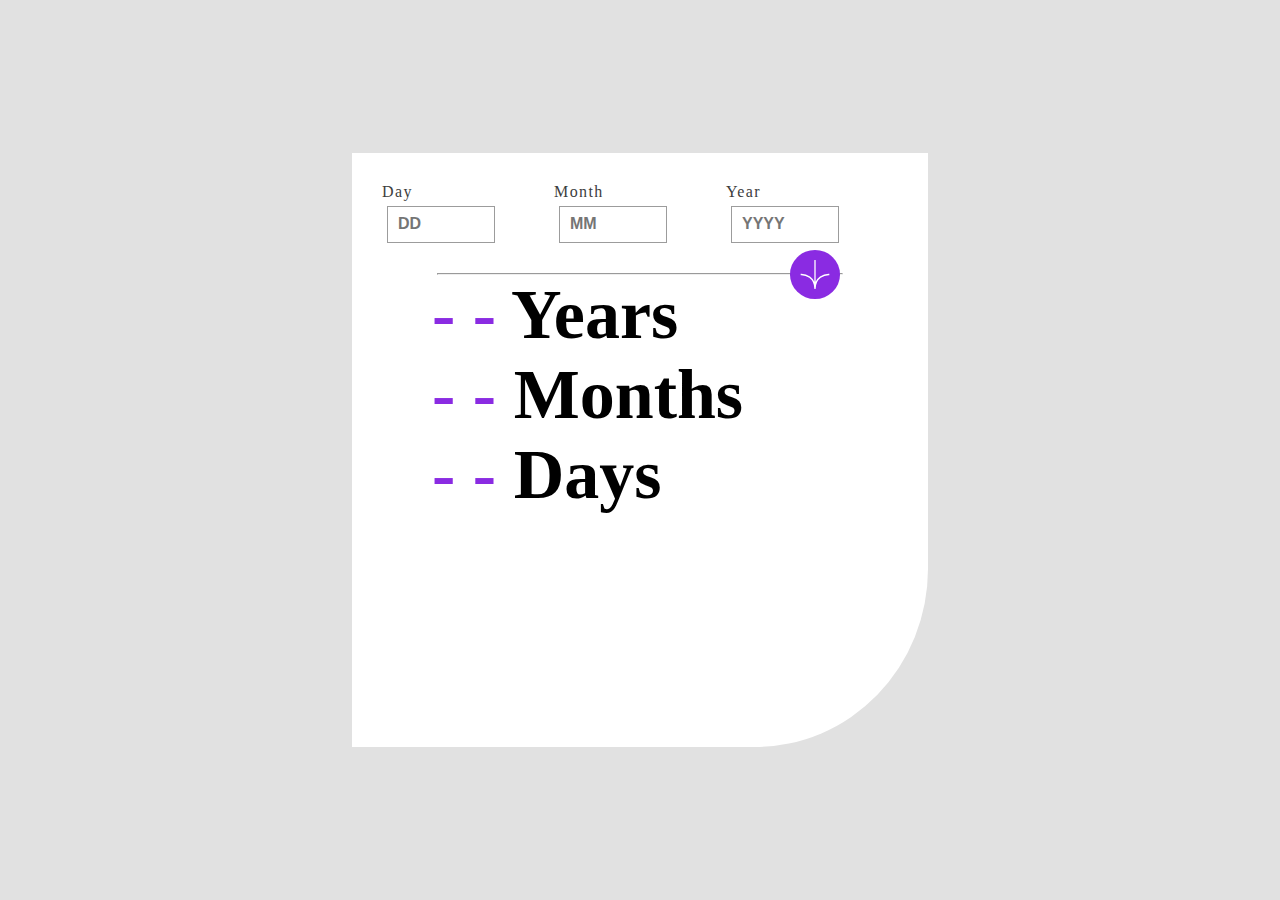
<file: Age/index.html>
<!DOCTYPE html>
<html lang="en">
<head>
    <meta charset="UTF-8">
    <meta name="viewport" content="width=device-width, initial-scale=1.0">
    <title>Age Calculator</title>
    <link rel="stylesheet" href="age.css">
</head>
<body>
    <main>
        <section1>
        <div1>
            <label for="Day">Day</label>
            <input type="number" placeholder="DD" class="error" id="cor" min="0">
        </div1>
        <div2>
            <label for="Month">Month</label>
            <input type="number" placeholder="MM" class="error" id="cor" min="0">
        </div2>
        <div3> 
            <label for="Year">Year</label>
            <input type="number" placeholder="YYYY" class="error" id="cor" min="0">
        </div3>
        </section1>
        <hr><img src="icon-arrow.svg" >
        <section2>
            <div class="d">
                <span id="y">- -</span>   Years
            </div>
            <div class="m">
                <span id="m">- -</span>  Months
            </div>
            <div class="y">
                <span id="d">- -</span>   Days
            </div>
        </section>
    </main>
<script src="indx.js"></script>
</body>
</html>
</file>
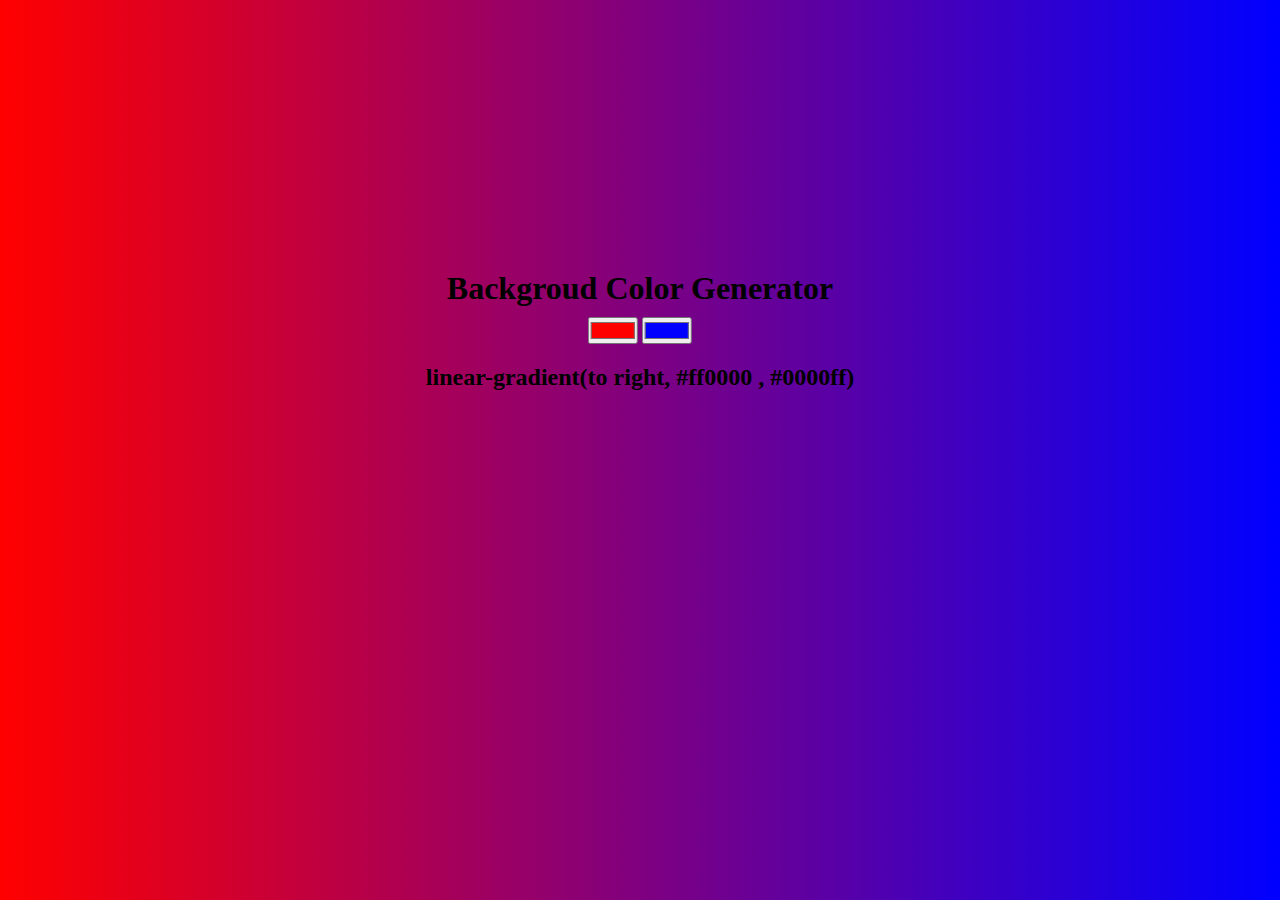
<file: bg/index.html>
<!DOCTYPE html>
<html lang="en">
<head>
    <meta charset="UTF-8">
    <meta name="viewport" content="width=device-width, initial-scale=1.0">
    <title>BackGround Generator</title>
    <link rel="stylesheet" href="bg.css">
</head>
<body class="bg">
    <main >
        <div class="title">
            Backgroud Color Generator
        </div>
        <div class="generator">
            <input type="color" id="st" value="#ff0000" oninput="inpv()">
            <input type="color" id="sec" value="#0000FF" oninput="inpv()">
        </div>
        <div class="value">
            linear-gradient(to right, #ff0000 , #0000ff)
        </div>
    </main>
<script src ="bg.js"></script>
</body>
</html>
</file>
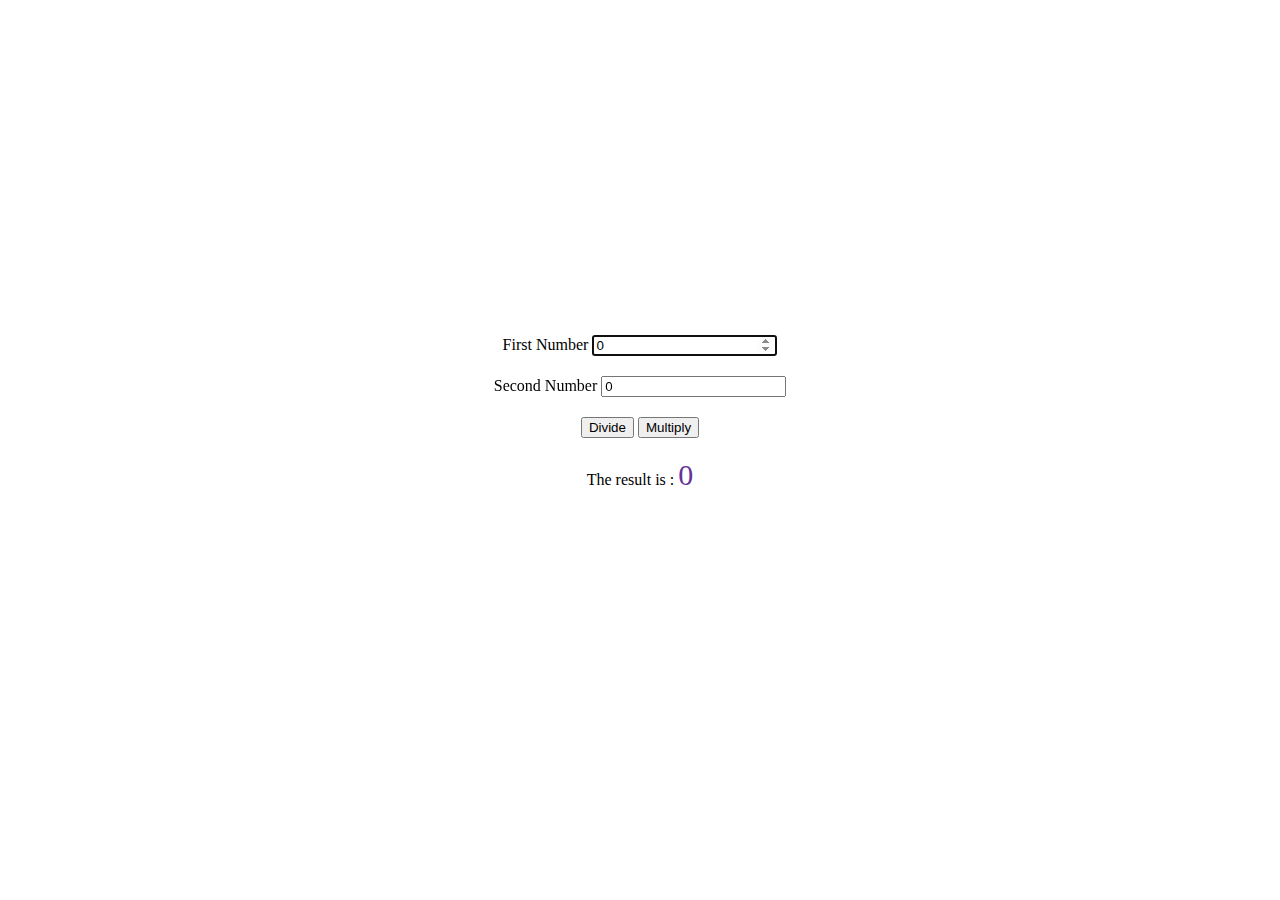
<file: Calculator/index.html>
<!DOCTYPE html>
<html lang="en">
<head>
    <meta charset="UTF-8">
    <meta name="viewport" content="width=device-width, initial-scale=1.0">
    <title>Calculator</title>
    <style>
        main{
            display: flex;
            flex-direction: column;
            justify-content: center;
            align-items: center;
            gap: 20px;
            height: 90dvh;
        }
        span{
            font-size: 30px;
            color: rebeccapurple;
        }
    </style>
</head>
<body>
    <main>
        <section class="firstNumber">    
            <label>First Number</label>
            <input type="number" id="first" value="0" autofocus>
        </section>

        <section class="secondNumber">
            <label>Second Number</label>
            <input type="number" id="second" value="0">
            <!-- <span id="error"></span> -->
        </section>
        <section>
            <button>Divide</button>
            <button>Multiply</button>
        </section>
        <section class="result">
  
            <div class="output">The result is : <span> 0</span></div>
        </section>
    </main>
<script src="cal.js"></script>
</body>
</html>
</file>
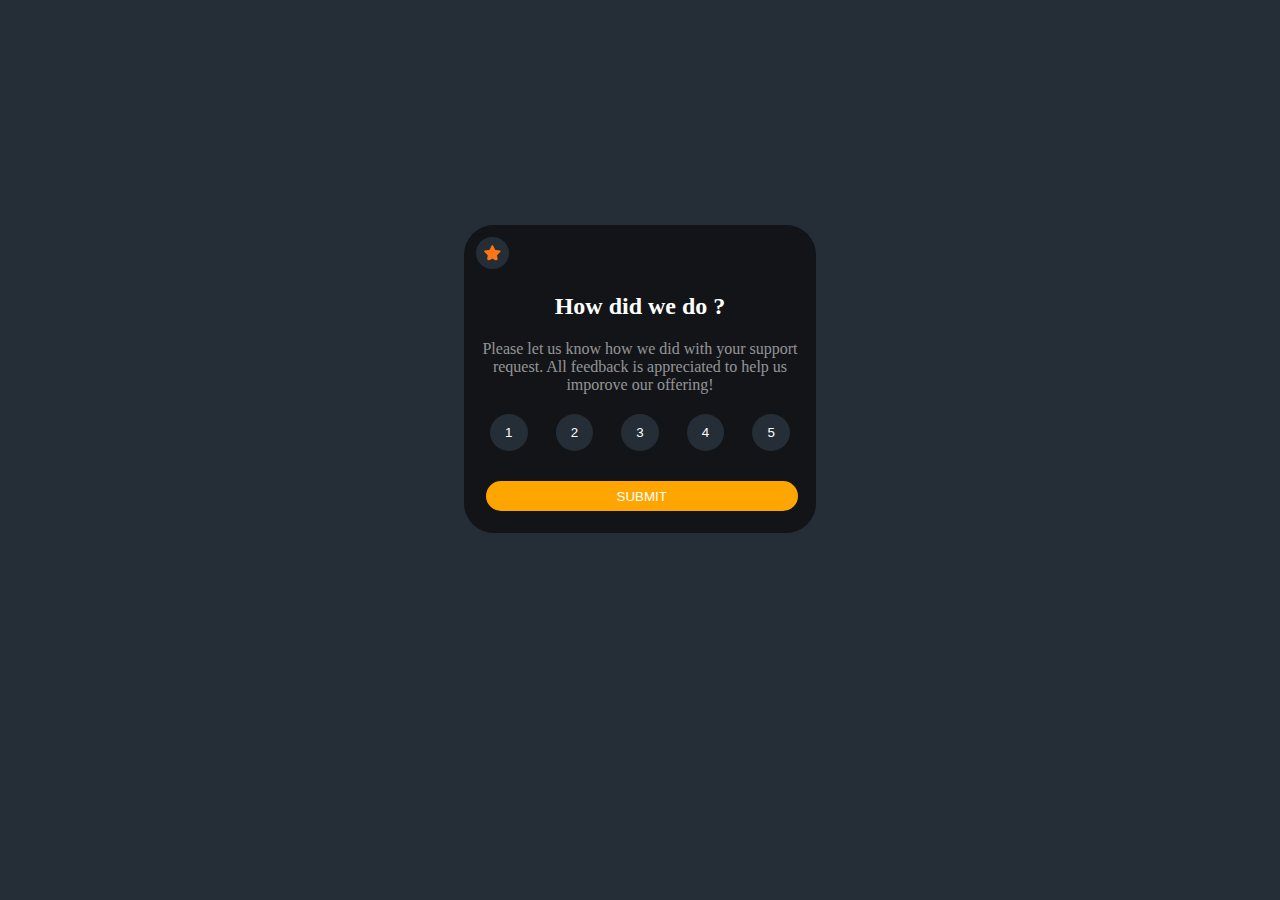
<file: FeedBack Report/index.html>
<!DOCTYPE html>
<html lang="en">
<head>
    <meta charset="UTF-8">
    <meta name="viewport" content="width=device-width, initial-scale=1.0">
    <title>FeedBack Report</title>
    <link rel="stylesheet" href="index.css">
</head>
<body>
    <div class="content">
    <div class="inner">
    <div class="first">
        <div class="ratePage">
            <div class="star">
                <img src="icon-star.svg" id="star">
            </div>

            <div class="title">
                <h2>How did we do ?</h2>
            </div>

            <div class="text">
                <p>Please let us know how we did with your support request. All feedback is appreciated to help us imporove our offering!</p>
            </div>
            <div class="button">
                <ul>
                    <li><button class="value">1</button></li>
                    <li><button class="value">2</button></li>
                    <li><button class="value">3</button></li>
                    <li><button class="value">4</button></li>
                    <li><button class="value">5</button></li>
                </ul>
            </div>
            
            <div class="Submit">
                <input type="Submit" id="Submit">
            </div>
        </div>
    </div>
        <div class="secpart">
        <div class="thankPage">
            <div class="Pic">
                <img src="illustration-thank-you.svg">
            </div>

            <div class="output">
                <p>You selceted <span id="number">5</span> out of 5</p>
            </div>

            <div class="Thanks">
                <h2>Thank You!</h2>
            </div>

            <div class="text">
            <p>We appreciate you taking the time to give a rating. If you ever need more support,don't hesistate to get it touch!</p>
            </div>

            <div class="Submit">
                <button id="back">Return</button>
            </div>
        </div>
    </div>    
    </div>
<script src="index.js"></script>
</body>
</html>
</file>
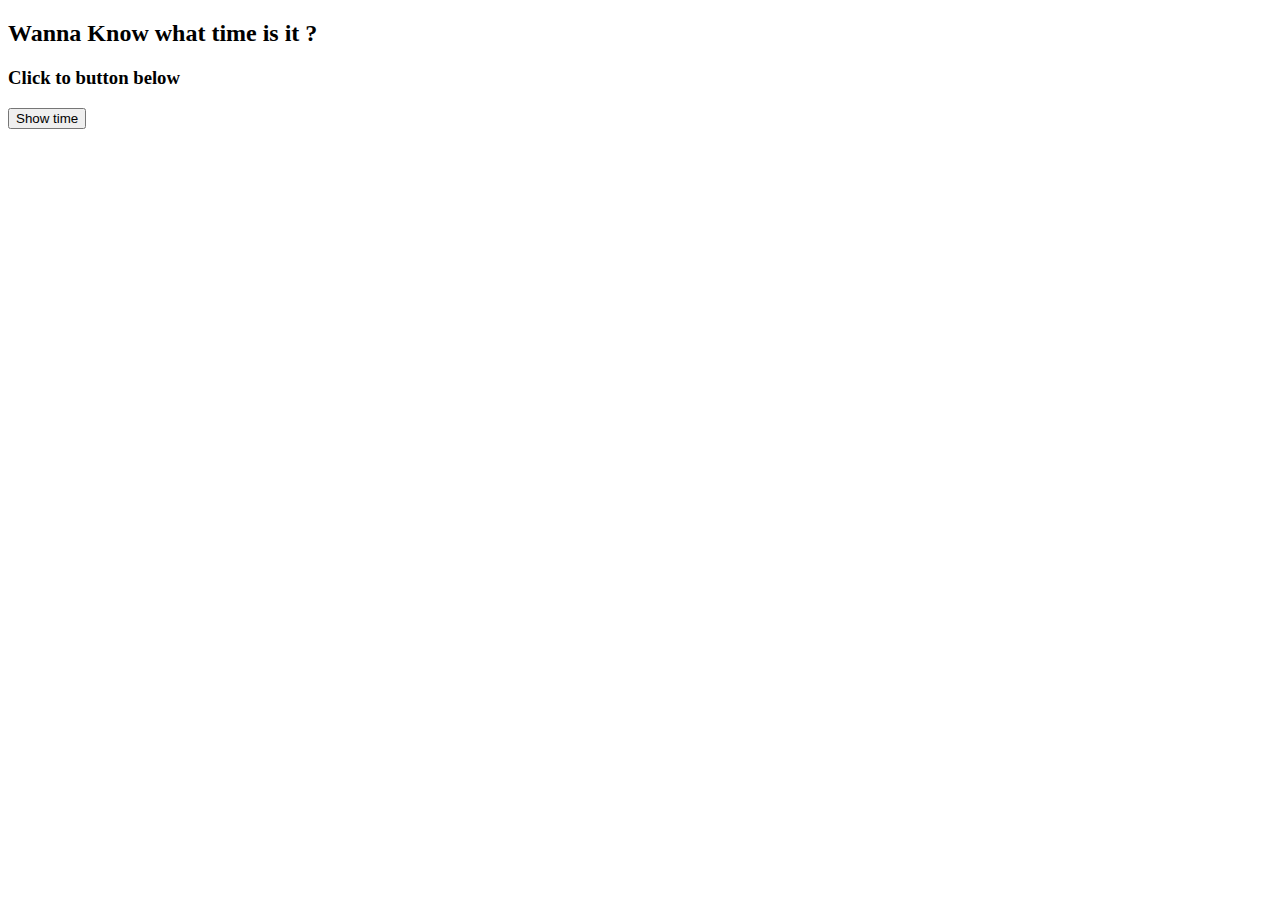
<file: First Javascript Project/index.html>
<!DOCTYPE html>
<html lang="en">
<head>
    <meta charset="UTF-8">
    <meta name="viewport" content="width=device-width, initial-scale=1.0">
    <title>TIME</title>
</head>
<body>
    <h2>Wanna Know what time is it ?</h2>
    <h3>Click to button below</h3>
    <button id="button">Show time</button><br>
    <span></span>
    <script src="index.js"></script>
</body>
</html>
</file>
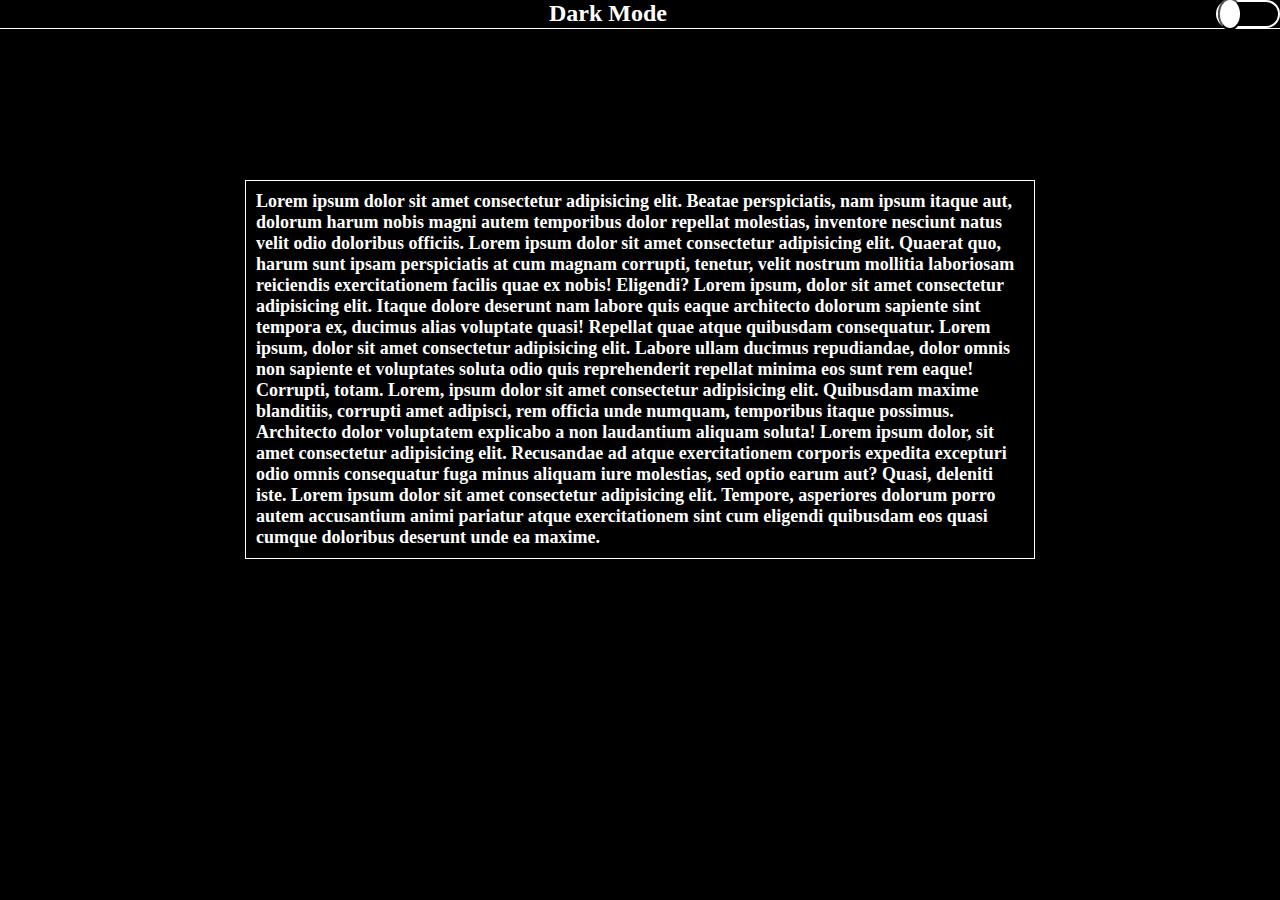
<file: Light and Dark Mode/index.html>
<!DOCTYPE html>
<html lang="en">
<head>
    <meta charset="UTF-8">
    <meta name="viewport" content="width=device-width, initial-scale=1.0">
    <title>DOM</title>
    <link rel="stylesheet" href="index.css">
</head>
<body>
    <div class="top">
        <span class="title">
            <h2>Dark Mode</h2>
        </span>

        <span class="container">
            <input type="button" class="btn" id="white" onclick="mode()" title="Change Bgcolor to Black">
            <input type="button" class="butn" id="black" onclick="remode()" title="Change Bgcolor to White">
        </span>
    </div>
    <div class="text">
        Lorem ipsum dolor sit amet consectetur adipisicing elit. Beatae perspiciatis, nam ipsum itaque aut, dolorum harum nobis magni autem temporibus dolor repellat molestias, inventore nesciunt natus velit odio doloribus officiis.
        Lorem ipsum dolor sit amet consectetur adipisicing elit. Quaerat quo, harum sunt ipsam perspiciatis at cum magnam corrupti, tenetur, velit nostrum mollitia laboriosam reiciendis exercitationem facilis quae ex nobis! Eligendi?
        Lorem ipsum, dolor sit amet consectetur adipisicing elit. Itaque dolore deserunt nam labore quis eaque architecto dolorum sapiente sint tempora ex, ducimus alias voluptate quasi! Repellat quae atque quibusdam consequatur.
        Lorem ipsum, dolor sit amet consectetur adipisicing elit. Labore ullam ducimus repudiandae, dolor omnis non sapiente et voluptates soluta odio quis reprehenderit repellat minima eos sunt rem eaque! Corrupti, totam.
        Lorem, ipsum dolor sit amet consectetur adipisicing elit. Quibusdam maxime blanditiis, corrupti amet adipisci, rem officia unde numquam, temporibus itaque possimus. Architecto dolor voluptatem explicabo a non laudantium aliquam soluta!
        Lorem ipsum dolor, sit amet consectetur adipisicing elit. Recusandae ad atque exercitationem corporis expedita excepturi odio omnis consequatur fuga minus aliquam iure molestias, sed optio earum aut? Quasi, deleniti iste.
        Lorem ipsum dolor sit amet consectetur adipisicing elit. Tempore, asperiores dolorum porro autem accusantium animi pariatur atque exercitationem sint cum eligendi quibusdam eos quasi cumque doloribus deserunt unde ea maxime.    
    </div>
<script src="dom.js"></script> 
</body>
</html>
</file>
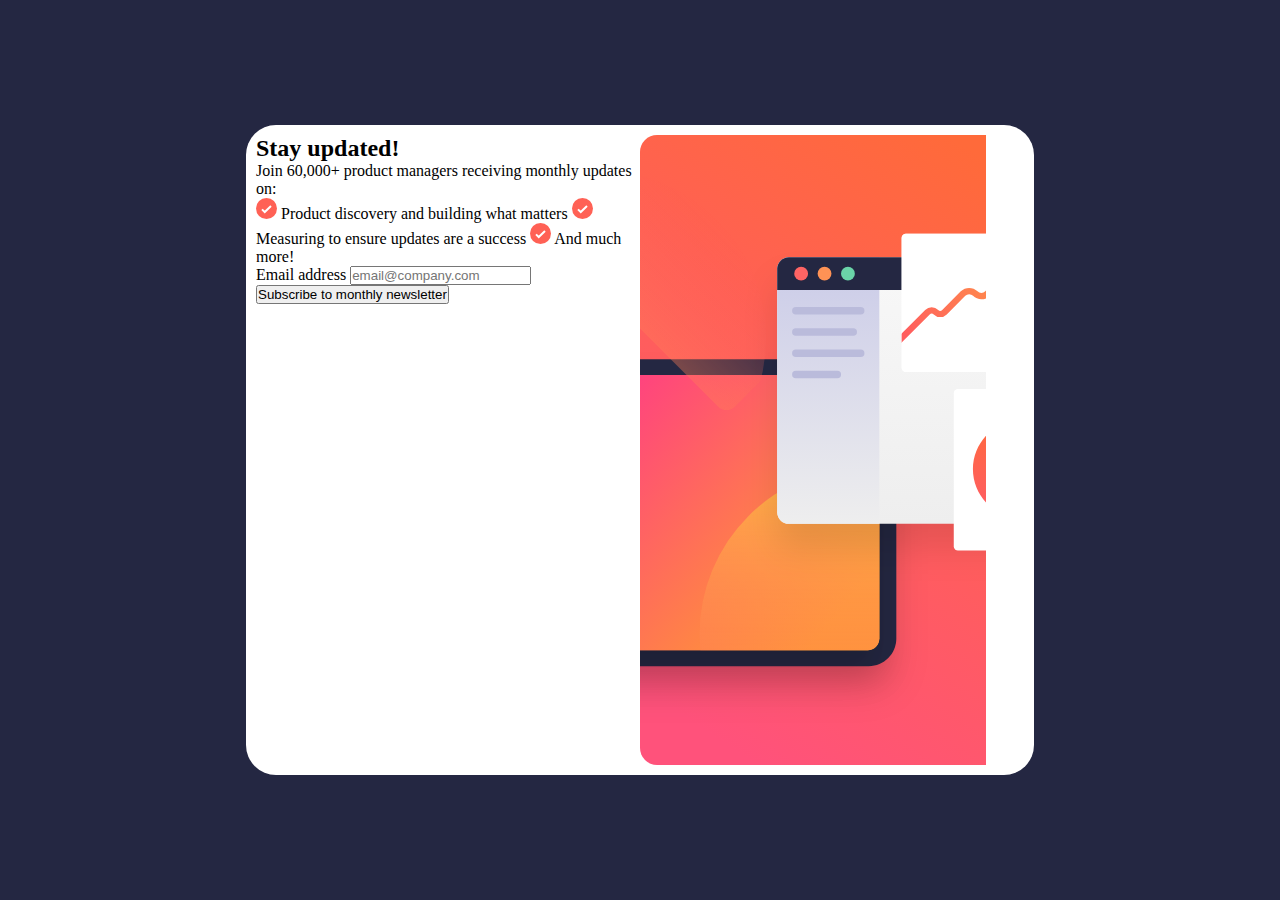
<file: News letter/index.html>
<!DOCTYPE html>
<html lang="en">
<head>
    <meta charset="UTF-8">
    <meta name="viewport" content="width=device-width, initial-scale=1.0">
    <title>News Letter</title>
    <link rel="stylesheet" href="new.css">
</head>
<body>
    <main>
        <section1>
            <h2>Stay updated!</h2>
            <p>Join 60,000+ product managers receiving monthly updates on:</p>
            <div1>
                <img src="./images/icon-list.svg"> Product discovery and building what matters
            </div>
            <div2>
                <img src="./images/icon-list.svg"> Measuring to ensure updates are a success
            </div>
            <div3>
                <img src="./images/icon-list.svg"> And much more!
            </div>
            <form>
                <label for="email">Email address</label>
                <input type="email" placeholder="email@company.com" required>
                <button>Subscribe to monthly newsletter</button>
            </form>
        </section1>
        <section2>
        </section2>
    </main>
    <div class="success">
        <img src="./images/icon-list.svg" alt="">
        <h2>Thanks for subscribing!</h2>
        <p>A confirmation email has been to sent to <span>ash@loremcompany.com</span>. Please opent it and click the button inside to cofirm your subscription</p>
        <button>Dismiss message</button>
    </div>
</body>
</html>
</file>
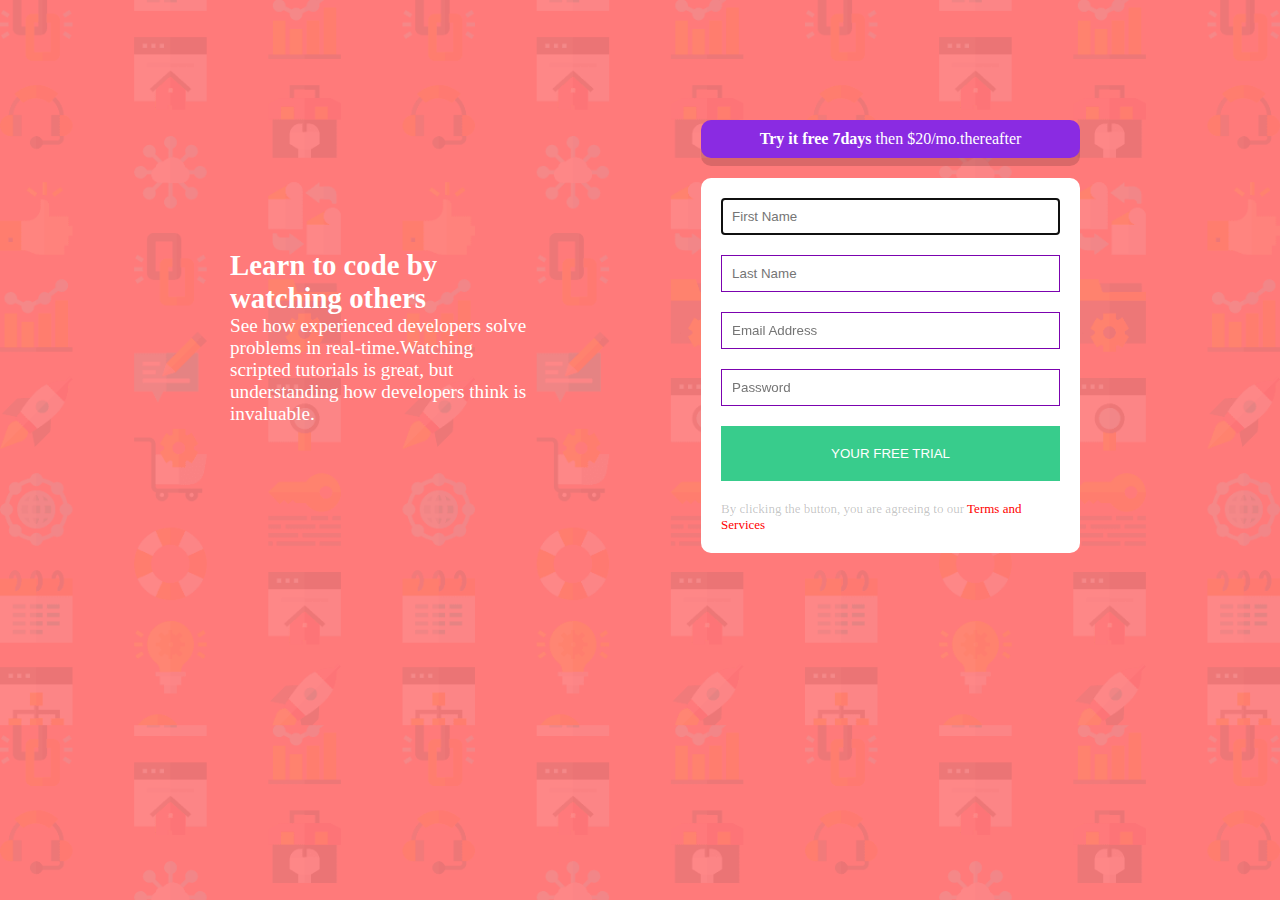
<file: Sign in page/index.html>
<!DOCTYPE html>
<html lang="en">
<head>
    <meta charset="UTF-8">
    <meta name="viewport" content="width=device-width, initial-scale=1.0">
    <title>Sign Up</title>
    <link rel="stylesheet" href="index.css">
</head>
<body>

    <section class="Left">
        <h2>Learn to code by watching others</h2>
        <p>See how experienced developers solve problems in real-time.Watching scripted tutorials is great, but understanding how developers think is invaluable.</p>
    </section>
    
    <section class="Right">
        <header>
            <div id="header"><span class="toptext">Try it free 7days</span> then $20/mo.thereafter</div>
        </header>

        <form>
            <input type="text" placeholder="First Name" autofocus id="value">
            <input type="text" placeholder="Last Name" id="value">
            <input type="email" placeholder="Email Address"id="value">
            <input type="password" placeholder="Password"id="value">
            <button><input type="submit" value="YOUR FREE TRIAL" class="inp" id="inp"></button>
            <div class="lowtext">
                <p class="undertext">By clicking the button, you are agreeing to our <span id="undertext">Terms and Services</span></p>
            </div>    
        </form>
    </section>
<script src="page.js"></script>
</body>
</html>
</file>
<file: Age/age.css>
*{
    margin:0px;
    padding:0px;
}
body{
    display: grid;
    place-items: center;
    height: 100vh;
    background-color: rgba(0, 0, 0, 0.116);
}
main{
    background-color: white;
    width: 45%;
    height: 66%;
    border-radius: 0px 0px 30% 0px;
}
section1{
    display: flex;
    margin: 30px;
    color: rgb(61, 61, 61);
    letter-spacing: 1.4px;
    font-family: fantasy;
}
div1, div2, div3{
    display: flex;
    flex-direction: column;
    gap:5px;
}
input{
    width: 50%;
    padding: 10px;
    margin-left: 5px;
}
#cor{
    border: solid 1px rgb(156, 156, 156);
    display: block;
}
/* section1{
    color: rgb(168, 2, 2);
}
.error{
    border: solid 1px red;
    display: block;
    color: red;
}
.error::placeholder{
    font-size: larger;
    font-weight: bolder;
    color: red;
} */
input::placeholder{
    font-size: larger;
    font-weight: bolder;
}
hr{
    width: 70%;
    margin: auto;
    color: rgb(156, 156, 156);
}
section2{
    display: flex;
    flex-direction: column;
    font-weight: bold;
    font-size: 70px;
    margin-left: 80px;
}
span{
    color:blueviolet;
    font-family: fantasy;
    font-weight: bold;
}
img{
    background-color:blueviolet;
    width: 30px;
    position: absolute;
    right: 440px;
    transform: translateY(-25px);
    border-radius: 50%;
    padding: 10px;
}
</file>
<file: bg/bg.css>
*{
    margin : 0px;
    padding: 0px;
    margin-bottom: 10px;
}
.bg{
    background: linear-gradient(to right,#ff0000, #0000ff);
}
main{
    position: absolute;
    left: 50%;
    transform: translateX(-50%);
    top:30%;
    text-align: center;
}

.title{
    font-weight: bolder;
    font-size: xx-large;
}
.value{
    font-size: x-large;
    font-weight: 700;
}
</file>
<file: FeedBack Report/index.css>
*{
    margin : 0px;
    padding : 0px;
}

body{
    background-color: hsl(213, 19%, 18%);
}

.content{
    background-color: hsl(216, 12%, 8%);
    width: 22rem;
    height: fit-content;
    position: absolute;
    left: 50%;
    transform: translateX(-50%);
    border-radius: 30px;
    color: white;
    top: 25%;
}

.inner{
    margin: 12px;
}


/* rate page section */
.ratePage{
    display: flex;
    flex-direction: column;
    gap: 20px
}
#star{
    background-color:hsl(213, 19%, 18%);
    padding: 8px;
    border-radius: 50px;
}

h2{
    text-align: center;
}
.text{
    color: rgba(255, 255, 255, 0.555);
    text-align: center;
}

ul{
    list-style: none;
    display: flex;
    justify-content: space-around;
}

li button{
    padding: 11px 15px;
    border-radius: 50%;
    background-color: hsl(213, 19%, 18%);
    border: transparent;
    color: white
}

li button:hover{
    background-color: orange;
    cursor: pointer;
}
li button:focus{
    background-color: rgba(255, 255, 255, 0.555);
}
#Submit, .Submit button { 
    width: 95%;
    height: 30px;
    background-color: orange;
    text-transform: uppercase;
    border:transparent;
    border-radius: 30px;
    color:white;
    margin: 10px;
}

#Submit:hover, .Submit button:hover{
    background-color: white;
    color: orange;
}

/* Thanks page section */

.secpart{
    display: none;
}

.thankPage{
    display: flex;
    flex-direction: column;
    gap: 20px;
    margin-top: 20px;
}

.Pic{
    margin: 0px auto;
}

.output{
    background-color: hsla(213, 20%, 18%, 0.473);
    padding: 5px 10px;
    width: fit-content;
    border-radius: 40px;
    color: orange;
    margin: auto auto;
}
</file>
<file: Light and Dark Mode/index.css>
*{
    margin: 0px;
    padding: 0px;
}

body{
    background-color: black;
}

.top{
    display: flex;
    border-bottom: white solid 1px;
    height: fit-content;
}

.title{
    color: white;
    height: fit-content;
    margin: 0px auto;
}
.container{
    border:white solid 2px;
    width: 60px;
    height: 20px;
    display: flex;
    border-radius: 40px;
    padding: 2px 0px;
    display: flex;
    align-items: center;
}

.btn{
    width: 40%;
    height: 3.5vh;
    border-radius: 60%;
    background-color: white;
    cursor: pointer;
    display: block;
}

.text{
    color: white;
    border: white solid 1px;
    width: 60%;
    height:fit-content;
    padding: 10px;
    font-size: large;
    position: absolute;
    left: 50%;
    transform: translateX(-50%);
    top: 20%;
    font-weight: bold;
}

.btn:focus{
    transform: translateX(30px);
    background-color:black;
    border:transparent;
    transition-duration: 1s;
    cursor: pointer;
}

.butn{
    width: 40%;
    height: 3.5vh;
    border-radius: 60%;
    background-color: black;
    cursor: pointer;
    border: transparent;
    display: none;
    margin-left: 30px;
}

.butn:focus{
    transform: translateX(-21px);
    background-color:black;
    border:transparent;
    transition-duration: 1s;
    cursor: pointer;
}
</file>
<file: News letter/new.css>
*{
    padding : 0px;
    margin :0px;
}
body{
    background-color: hsl(234, 29%, 20%);
    height: 100vh;
    display: grid;
    place-items: center;

}
main{
    background-color: white;
    display: flex;
    width: 60%;
    height: 70%;
    padding : 10px;
    border-radius: 30px;
}
section1{
    width: 50%;
}
section2{
    background-image: url(./images/illustration-sign-up-desktop.svg);
    background-repeat: no-repeat;
    background-size: cover;
    width: 45%;
    height: 100%;
}
.success{
    display: none;
}
</file>
<file: Sign in page/index.css>
*{
    margin: 0px;
    padding: 0px;
}

body{
    background-color:hsl(0, 100%, 74%);
    background-image: url(./images/bg-intro-desktop.png);
    background-size: cover;
    display: flex;
    margin: auto 200px;
    gap: 140px;
}

.Left{
    color: white;
    width: 35%;
    padding: 30px;
    font-size: larger;
    align-self: center;
}

.Right{
    color: white;
    display: flex;
    flex-direction: column;
    gap: 20px;
    margin: 120px 0px;
}

form{
    display: flex;
    flex-direction: column;
    gap: 20px;
    background-color: white;
    padding: 20px;
    border-radius: 10px;

}

#header{
    background-color: blueviolet;
    text-align: center;
    padding: 10px 0px;
    border-radius: 10px;
    box-shadow: 0px 8px 0px 0px rgba(0, 0, 0, 0.144);
}

.toptext{
    font-weight: bolder;
}

input{
    border: rgb(123, 3, 175) solid 1px;
    padding: 10px;
}

button{
    background-color:hsl(154, 59%, 51%);
    border: transparent;
    padding: 10px;
    color: white;
    cursor: pointer;
}

button:hover{
    filter: opacity(70%);
}
button:focus{
    transform: scale(.96);
}

.inp{
    border: none;
    background-color: transparent;
    color: white;
}
.undertext{
    color:rgba(0, 0, 0, 0.24);
    font-size: small;
}

#undertext{
    color: red;
}
</file>
